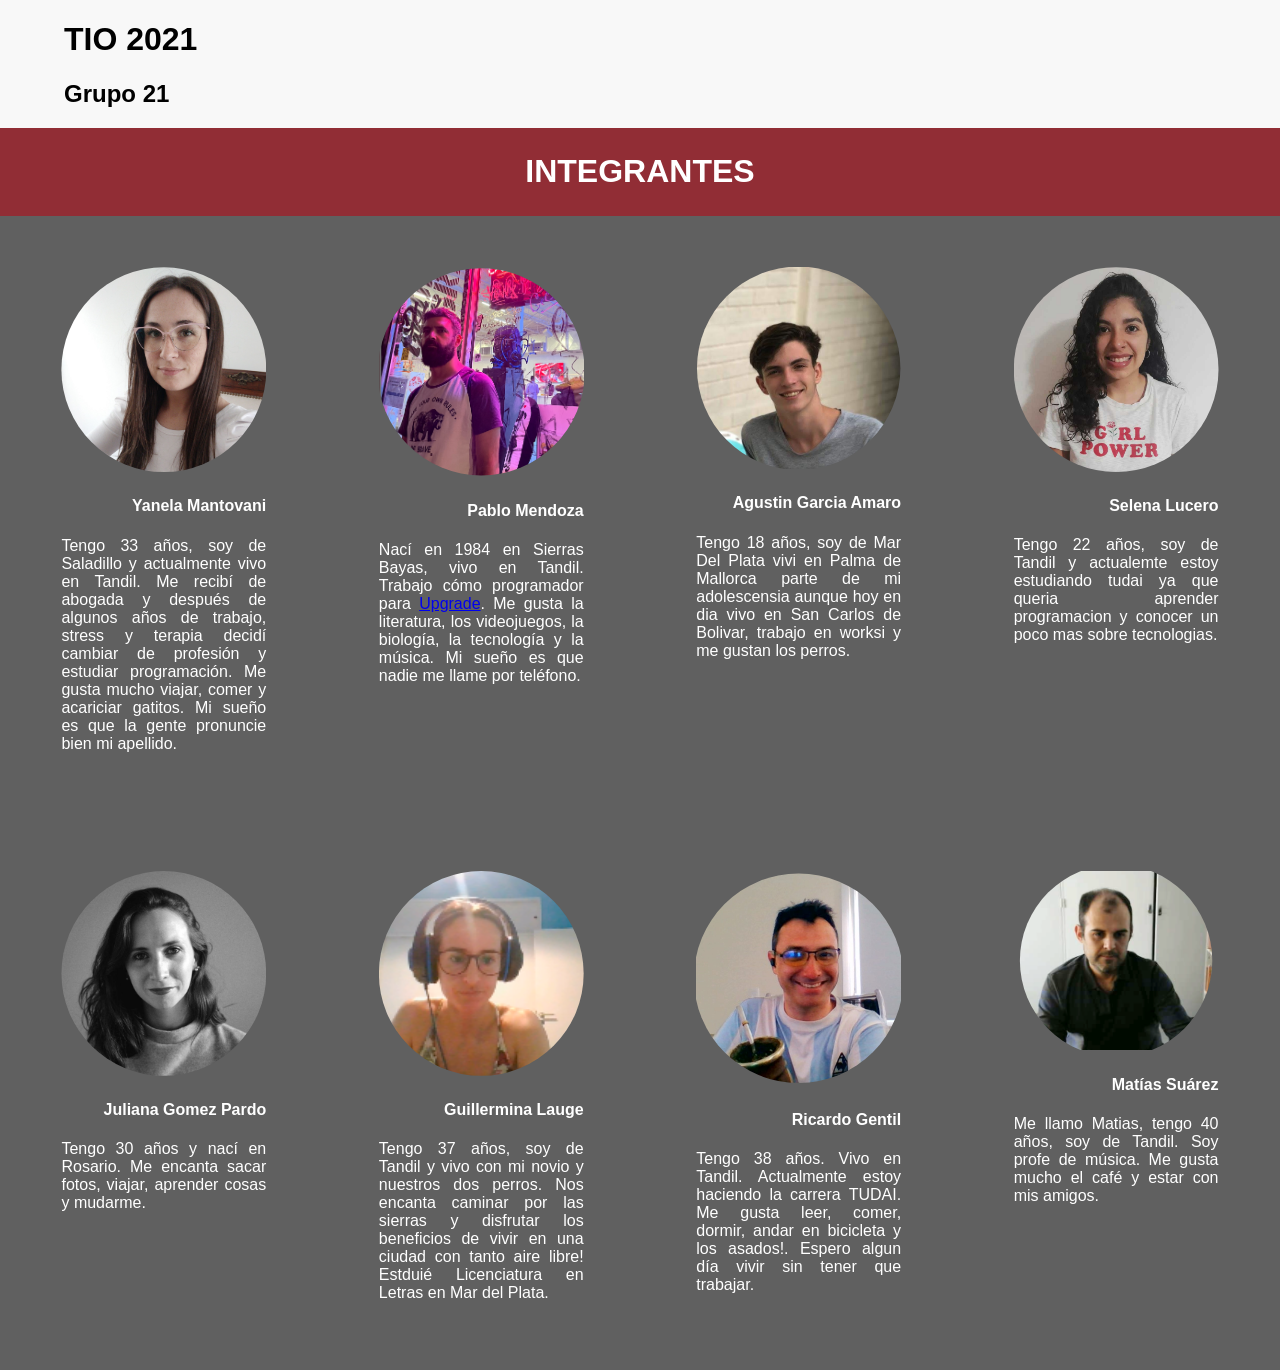
<file: index.html>
<!DOCTYPE html>
<html lang="en">

<head>
    <meta charset="UTF-8">
    <meta http-equiv="X-UA-Compatible" content="IE=edge">
    <meta name="viewport" content="width=device-width, initial-scale=1.0">
    <link rel="stylesheet" href="css/main.css">
    <script src="js/index.js"></script>
    <title>TPE TIO 2021 Grupo 21</title>
</head>

<body>
    <header>
        <h1>TIO 2021</h1>
        <h2>Grupo 21</h2>
    </header>
    <h1 class="int">INTEGRANTES</h1>
    <main>
        <div class="integrante">
            <div><img src="images/YaneMantovani.jpg" alt="Foto Yanela Mantovani"></div>
            <div>
                <h4>Yanela Mantovani</h4>
                <p>
                    Tengo 33 años, soy de Saladillo y actualmente vivo en Tandil. Me recibí de abogada y después de algunos años de trabajo, stress y terapia decidí cambiar de profesión y estudiar programación. Me gusta mucho viajar, comer y acariciar gatitos.
                    Mi sueño es que la gente pronuncie bien mi apellido.
                </p>
            </div>
        </div>
        <div class="integrante">
            <div><img src="images/pmendoza.png" alt="Foto Pablo Mendoza"></div>
            <div>
                <h4>Pablo Mendoza</h4>
                <p>Nací en 1984 en Sierras Bayas, vivo en Tandil. Trabajo cómo programador para <a href="https://www.upgrade.com/">Upgrade</a>. Me gusta la literatura, los videojuegos, la biología, la tecnología y la música. Mi sueño es que nadie me llame por teléfono.</p>
            </div>
        </div>
        <div class="integrante">
            <div><img src="images/AgustinGarciaAmaro.jpg" alt="Foto Agustin Garcia Amaro"></div>
            <div>
                <h4>Agustin Garcia Amaro</h4>
                <p>Tengo 18 años, soy de Mar Del Plata vivi en Palma de Mallorca parte de mi adolescensia aunque hoy en dia vivo en San Carlos de Bolivar, trabajo en worksi y me gustan los perros.</p>
            </div>
        </div>
        <div class="integrante">
            <div><img src="images/Selena Lucero.jpeg" alt="Foto Selena Lucero"></div>
            <div>
                <h4>Selena Lucero</h4>
                <p>Tengo 22 años, soy de Tandil y actualemte estoy estudiando tudai ya que queria aprender programacion y conocer un poco mas sobre tecnologias.</p>
            </div>
        </div>
        <div class="integrante">
            <div><img src="images/Juliana.jpg" alt="Foto Juliana Gomez Pardo"></div>
            <div>
                <h4>Juliana Gomez Pardo</h4>
                <p>Tengo 30 años y nací en Rosario. Me encanta sacar fotos, viajar, aprender cosas y mudarme.</p>
            </div>
        </div>
        <div class="integrante">
            <div><img src="images/GuilleLauge.png" alt="Foto Guillermina Lauge"></div>
            <div>
                <h4>Guillermina Lauge</h4>
                <p>Tengo 37 años, soy de Tandil y vivo con mi novio y nuestros dos perros. Nos encanta caminar por las sierras y disfrutar los beneficios de vivir en una ciudad con tanto aire libre! Estduié Licenciatura en Letras en Mar del Plata.</p>
            </div>
        </div>
        <div class="integrante">
            <div><img src="images/RicardoGentil.jpg" alt="Foto Ricardo Gentil"></div>
            <div>
                <h4>Ricardo Gentil</h4>
                <p>Tengo 38 años. Vivo en Tandil. Actualmente estoy haciendo la carrera TUDAI. Me gusta leer, comer, dormir, andar en bicicleta y los asados!. Espero algun día vivir sin tener que trabajar.</p>
            </div>
        </div>
        <div class="integrante">
            <div><img src="images/Matias.png" alt="Foto Matías Suárez"></div>
            <div>
                <h4>Matías Suárez</h4>
                <p>Me llamo Matias, tengo 40 años, soy de Tandil. Soy profe de música. Me gusta mucho el café y estar con mis amigos. </p>
            </div>
        </div>
    </main>
</body>

</html>
</file>
<file: css/main.css>
body {
    font-family: Verdana, Geneva, Tahoma, sans-serif;
    margin: 0%;
    padding: 0%;
    text-align: justify;
    font-size: 1em;
    background-color: rgb(248, 248, 248);
}

header {
    font-family: Arial, Helvetica, sans-serif;
    padding-left: 5%;
}

.int {
    background-color: #912d35;
    width: 96%;
    text-align: center;
    padding: 2%;
    color: white;
    margin: 0%;
}

main {
    display: flex;
    flex-flow: row wrap;
    justify-content: space-evenly;
    background-color: #606060;
    color: white;
}

.integrante {
    width: 16%;
    padding: 4%;
}

h4 {
    text-align: right;
}

.integrante div {
    width: 100%;
}

img {
    width: 100%;
    clip-path: circle(50% at 50% 50%);
}
</file>
